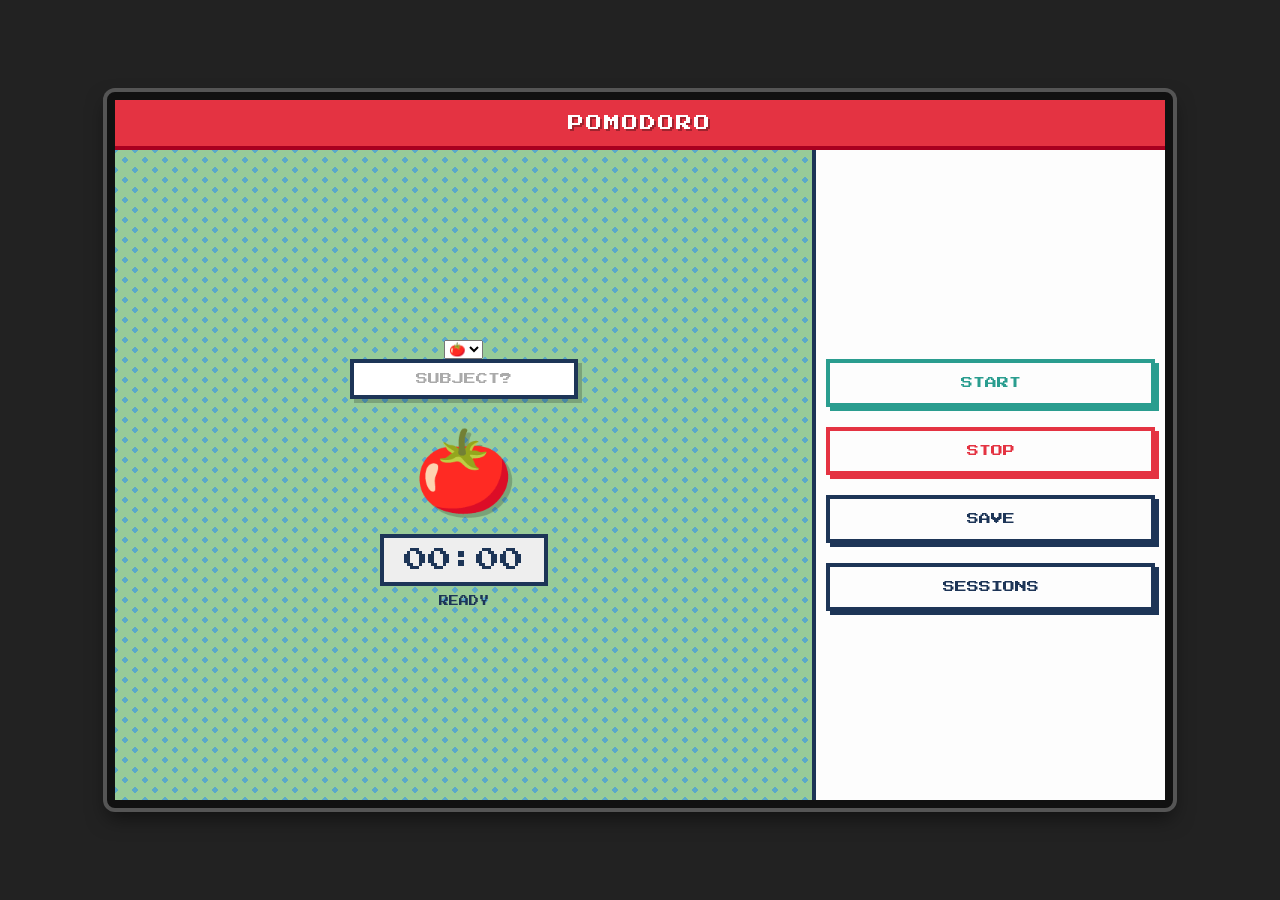
<file: index.html>
<!DOCTYPE html>
<html lang="en">
<head>
    <meta charset="UTF-8">
    <meta name="viewport" content="width=device-width, initial-scale=1.0">
    <title>Pomodoro Quest</title>
    <link rel="stylesheet" href="style.css">
    <link rel="icon" href="cat.ico" type="image/x-icon">
    <link href="https://fonts.googleapis.com/css2?family=Press+Start+2P&display=swap" rel="stylesheet">
    <style>

    </style>
</head>
<body>

    <div class="game-container" id="app">
        <div class="header">POMODORO</div>
        <div class="content-wrapper">
            <div class="main-view">
                    <select id="fruit-select" class="pixel-input2">
        <option value="🍅">🍅</option>
        <option value="🍎">🍎</option>
        <option value="🍓">🍓</option>
        <option value="🍈">🍈</option>
        <option value="🍌">🍌</option>
        <option value="🍍">🍍</option>
        <option value="🍑">🍑</option>
        <option value="🍇">🍇</option>
    </select>
                <div class="input-container">
                    <input type="text" id="subject-input" class="pixel-input" placeholder="SUBJECT?">
                </div>
            
                <div class="tomato-sprite" id="fruit-sprite">🍅</div>
                <div class="timer-display" id="timer">00:00</div>
                <div class="status-text" id="status-text">READY</div>
            </div>

            <div class="menu-sidebar">
                <div id="sessions-container">
    <h3 id="study">SESSIONS</h3>
    <ul id="sessions-list"></ul>
</div>
                <button class="pixel-btn btn-start" id="btn-start" onclick="startTimer()">START</button>
                <button class="pixel-btn btn-stop" id="btn-stop" onclick="stopTimer()">STOP</button>
              <button class="pixel-btn" onclick="saveSession()">SAVE</button>
              <button class="pixel-btn" onclick="renderSessions()" id="mystudy">SESSIONS</button>
            </div>
        </div>
    </div>


    <script src="str.js" defer></script>
</body>
</html>
</file>
<file: style.css>
:root {
            --bg-color: #98cb98; 
            --ui-bg: #fdfdfd;
            --accent-red: #e43342;
            --accent-yellow: #f8ca12;
            --text-color: #1d3557;
            --pixel-border: 4px;
        }

        body {
            margin: 0;
            height: 100vh;
            background-color: #222; 
            display: flex;
            justify-content: center;
            align-items: center;
            font-family: 'Press Start 2P', cursive;
            image-rendering: pixelated;
        }


            .game-container {
            width: 1050px;
            height: 700px;
            background-color: #5ba9c9;
            border: 8px solid #111;
            border-radius: 8px;
            box-shadow: 0 0 0 4px  #555, 0 10px 20px rgba(0,0,0,0.5);
            display: flex;
            flex-direction: column;
            overflow-x: auto;
            overflow-y: auto;
            position: relative;
        }

        .header {
            background-color: var(--accent-red);
            color: white;
            padding: 15px;
            border-bottom: 4px solid #a80020;
            text-align: center;
            text-shadow: 2px 2px 0px rgba(0,0,0,0.3);
            letter-spacing: 2px;
        }

        .content-wrapper {
            display: flex;
            flex: 1;
        }

        .main-view {
            flex: 2;
            display: flex;
            flex-direction: column;
            justify-content: center;
            align-items: center;
            background-image: 
                radial-gradient(circle, transparent 20%, var(--bg-color) 20%, var(--bg-color) 80%, transparent 80%, transparent),
                radial-gradient(circle, transparent 20%, var(--bg-color) 20%, var(--bg-color) 80%, transparent 80%, transparent);
            background-size: 20px 20px;
            background-position: 0 0, 10px 10px;
            padding: 20px;
        }

 
        .input-container {
            margin-bottom: 20px;
            text-align: center;
        }

        .pixel-input {
            font-family: 'Press Start 2P', cursive;
            font-size: 12px;
            padding: 10px;
            width: 200px;
            background: #fff;
            border: 4px solid var(--text-color);
            color: var(--text-color);
            outline: none;
            box-shadow: 4px 4px 0px rgba(0,0,0,0.2);
            text-align: center;
        }
        
        .pixel-input::placeholder {
            color: #aaa;
        }

        .tomato-sprite {
            font-size: 80px;
            margin-bottom: 15px;
            filter: drop-shadow(4px 4px 0px rgba(0,0,0,0.2));
            animation: bounce 1s infinite alternate paused; 
        }
        
        .running .tomato-sprite {
            animation-play-state: running;
        }

        .timer-display {
            background: #eee;
            padding: 10px 20px;
            border: 4px solid var(--text-color);
            font-size: 24px;
            color: var(--text-color);
            min-width: 120px;
            text-align: center;
        }

        .status-text {
            margin-top: 10px;
            font-size: 10px;
            color: var(--text-color);
            height: 15px;
        }
        .menu-sidebar {
            flex: 1;
            background-color: var(--ui-bg);
            border-left: 4px solid var(--text-color);
            padding: 100px 10px;
            display: flex;
            flex-direction: column;
            gap: 20px;
            justify-content: center;
        }
        #Time {
            position: absolute;
            top: 60px;
            font-size: 25px;
        }
        #Subject{
            position: absolute;
            top: 95px;
            font-size: 25px;

        }
        #Break{
            position: absolute;
            top: 135px;
            font-size: 25px;

        }
        
        .pixel-btn {
            font-family: 'Press Start 2P', cursive;
            font-size: 12px;
            padding: 14px 7px;
            background-color: var(--ui-bg);
            color: var(--text-color);
            border: 4px solid var(--text-color);
            cursor: pointer;
            position: relative;
            transition: all 0.1s;
            text-align: center;
            box-shadow: 4px 4px 0px var(--text-color);
        }

        #sessions-container {
    max-height: 0;
    overflow: hidden;
    transition: max-height 0.3s ease;
    font-size: 12px;
    background-color: #ffffff;
    color: #6e6e6e;
}

#sessions-container.show {
    max-height: 700px; 
}
#sessions-list li {
    margin-bottom: 12px;
}

#sessions-list li strong {
    display: block;       
    margin-bottom: 6px;  
}

        .pixel-btn:hover {
            background-color: var(--accent-yellow);
            transform: translate(2px, 2px);
            box-shadow: 2px 2px 0px var(--text-color);
        }

        .pixel-btn:active {
            transform: translate(4px, 4px);
            box-shadow: none;
        }
        
        .pixel-btn:disabled {
            opacity: 0.5;
            cursor: not-allowed;
            transform: none;
            box-shadow: 4px 4px 0px var(--text-color);
        }

        .btn-start { border-color: #2a9d8f; color: #2a9d8f; box-shadow: 4px 4px 0px #2a9d8f; }
        .btn-start:hover { background-color: #2a9d8f; color: white; }

        .btn-stop { border-color: var(--accent-red); color: var(--accent-red); box-shadow: 4px 4px 0px var(--accent-red); }
        .btn-stop:hover { background-color: var(--accent-red); color: white; }

        @keyframes bounce {
            from { transform: translateY(-5px); }
            to { transform: translateY(5px); }
        }
        
        .game-container::after {
            content: " ";
            display: block;
            position: absolute;
            top: 0; left: 0; bottom: 0; right: 0;
            background-size: 100% 4px;
            z-index: 10;
            pointer-events: none;
        }
</file>
